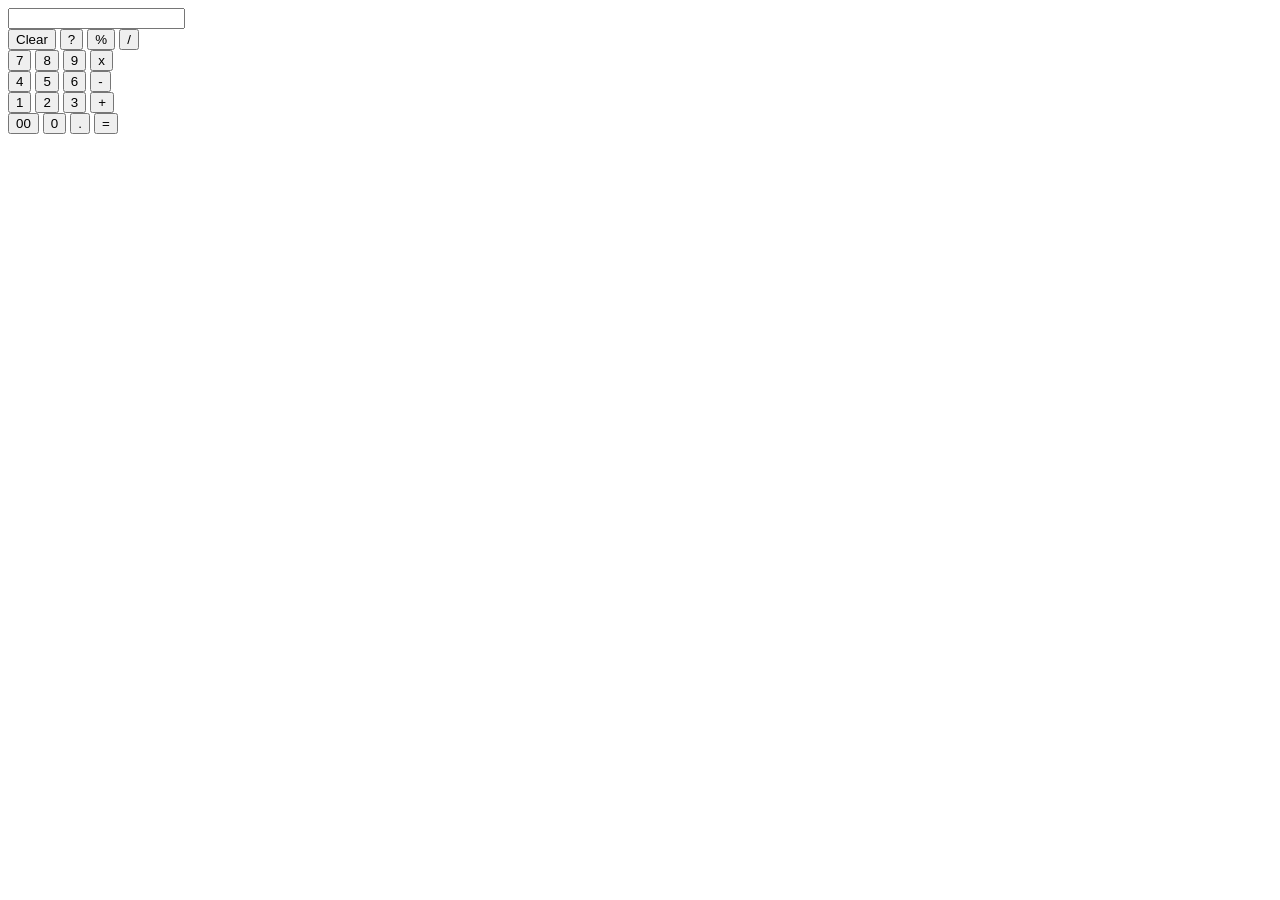
<file: Calculator/index.html>
<!DOCTYPE html>
<html lang="eng">
    <head>
        <title>Calculator Program</title>
    </head>
    <body>
        <div id="calculator">
        <div id="content">
            <form>
                <div id="output">
                    <input type="text">
                </div>
                <div class="button">
                    <input type="button" value="Clear" onclick="Clear" id="clear">
                    <input type="button" value="?" onclick="Back()" id="backspace">
                    <input type="button" value="%" onclick="Solve('%')">
                    <input type="button" value="/" onclick="Solve('/')">
                    <br>
                    <input type="button" value="7" onclick="Solve('7')">
                    <input type="button" value="8" onclick="Solve('8')">
                    <input type="button" value="9" onclick="Solve('9')">
                    <input type="button" value="x" onclick="Solve('x')">
                    <br>
                    <input type="button" value="4" onclick="Solve('4')">
                    <input type="button" value="5" onclick="Solve('5')">
                    <input type="button" value="6" onclick="Solve('6')">
                    <input type="button" value="-" onclick="Solve('-')">
                    <br>
                    <input type="button" value="1" onclick="Solve('1')">
                    <input type="button" value="2" onclick="Solve('2')">
                    <input type="button" value="3" onclick="Solve('3')">
                    <input type="button" value="+" onclick="Solve('+')">
                    <br>
                    <input type="button" value="00" onclick="Solve('00')">
                    <input type="button" value="0" onclick="Solve('0')">
                    <input type="button" value="." onclick="Solve('.')">
                    <input type="button" value="=" onclick="Result()" id="result">
                </div>
            </form>
        </div>
        </div>
    </body>
    <footer>
    </footer>
</html>
</file>
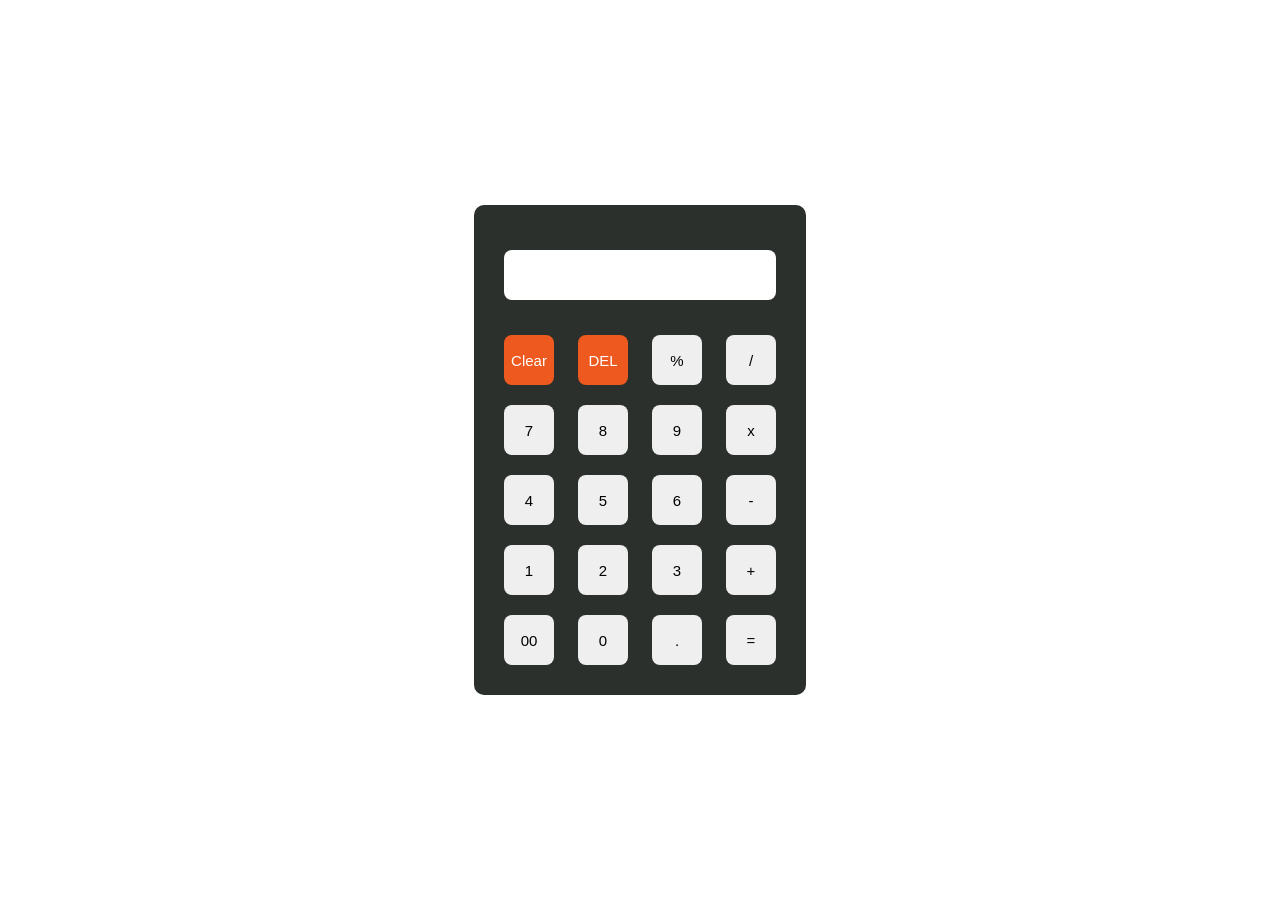
<file: .vscode/Calculator/index.html>
<!DOCTYPE html>
<html lang="eng">
    <head>
        <title>Calculator Program</title>
        <link rel='stylesheet' href='style.css'>
    </head>
    <body>
        <div id="calc">
        <div id="content">
            <form>
                <div id="output">
                    <input type="text" id="res">
                </div>
                <div class="btn">
                    <input type="button" value="Clear" onclick="Clear()" id="clear">
                    <input type="button" value="DEL" onclick="Back()" id="backspace">
                    <input type="button" value="%" onclick="Solve('%')">
                    <input type="button" value="/" onclick="Solve('/')">
                    <br>
                    <input type="button" value="7" onclick="Solve('7')">
                    <input type="button" value="8" onclick="Solve('8')">
                    <input type="button" value="9" onclick="Solve('9')">
                    <input type="button" value="x" onclick="Solve('x')">
                    <br>
                    <input type="button" value="4" onclick="Solve('4')">
                    <input type="button" value="5" onclick="Solve('5')">
                    <input type="button" value="6" onclick="Solve('6')">
                    <input type="button" value="-" onclick="Solve('-')">
                    <br>
                    <input type="button" value="1" onclick="Solve('1')">
                    <input type="button" value="2" onclick="Solve('2')">
                    <input type="button" value="3" onclick="Solve('3')">
                    <input type="button" value="+" onclick="Solve('+')">
                    <br>
                    <input type="button" value="00" onclick="Solve('00')">
                    <input type="button" value="0" onclick="Solve('0')">
                    <input type="button" value="." onclick="Solve('.')">
                    <input type="button" value="=" onclick="Result()">
                </div>
            </form>
        </div>
        </div>
        <script src="calc.js"></script>
    </body>
    
    <footer>
    </footer>
</html>
</file>
<file: .vscode/Calculator/style.css>
* {
    margin: 0;
    padding: 0;
    box-sizing: border-box;
}
#calc {
    width: 100%;
    height: 100vh;
    display: flex;
    justify-content: center;
    align-items: center;
}
#content {
    background: #2c302c;
    padding: 20px;
    border-radius: 10px;

}
#content form input {
    border: 0;
    outline: 0;
    width: 50px;
    height: 50px;
    border-radius: 8px;
    font-size: 15px;
    margin: 10px;
    cursor: pointer;
}
#backspace {
    background-color: rgb(237, 89, 30);
    color: white;
}
#res {
    padding: 10px;
}
#clear {
    background-color: rgb(237, 89, 30);
    color: white;
}
form #output {
    display: flex;
    justify-content: flex-end;
    margin: 15px 0;
}
form #output input {
    text-align: right;
    flex: 1;
    font-size: 25px;
}
</file>
